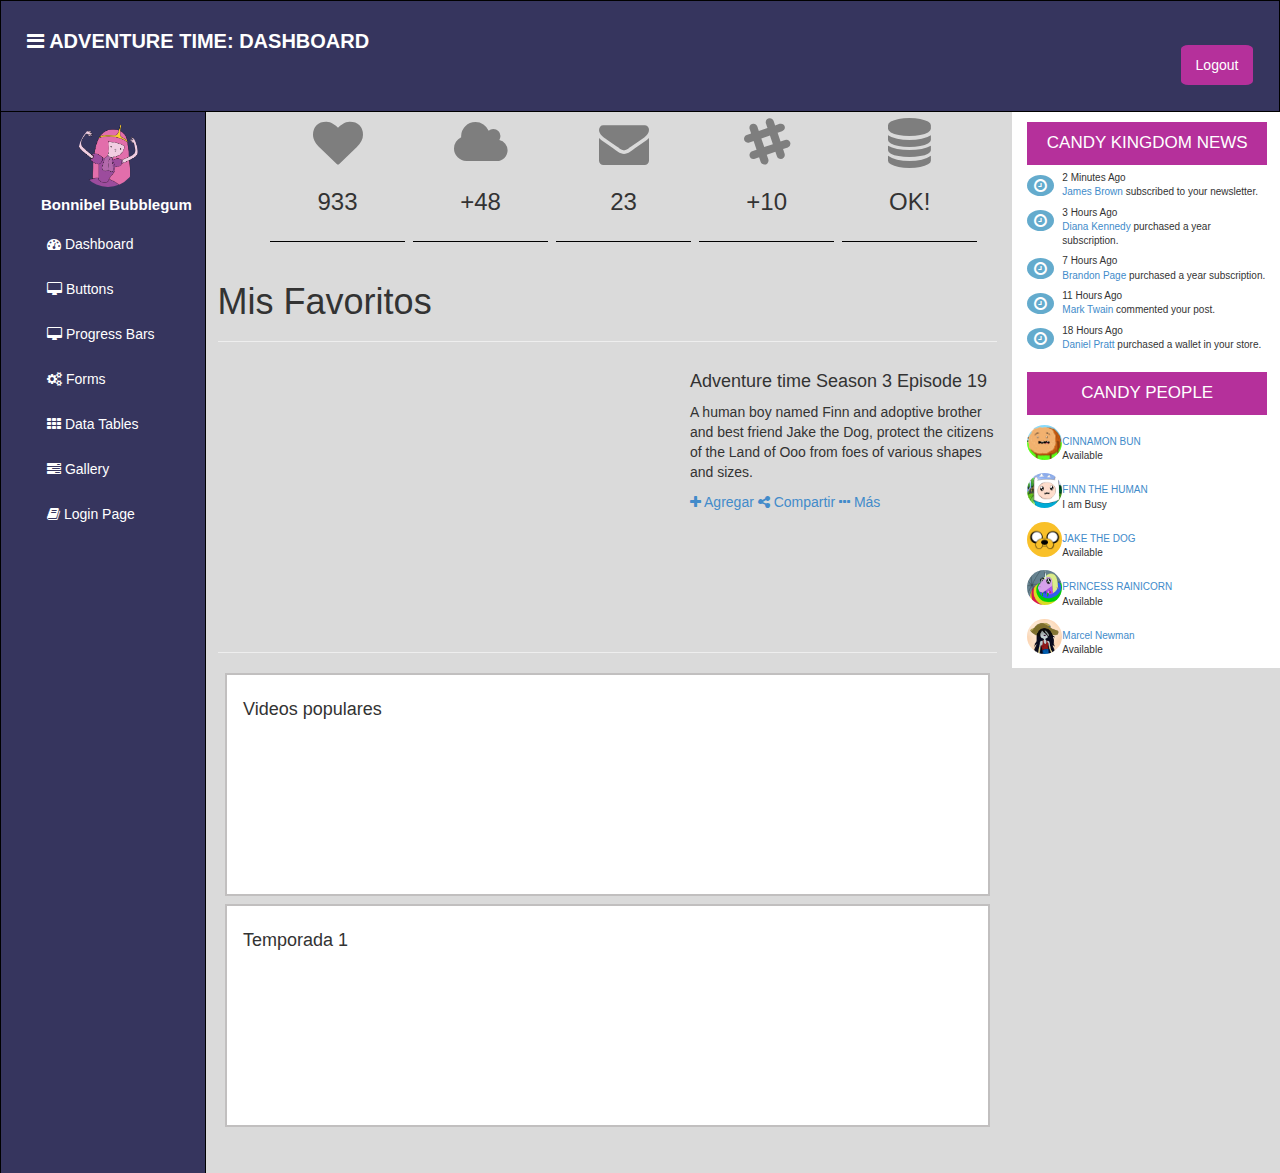
<file: index.html>
<!DOCTYPE html>
<html lang="en">
  <head>
    <meta charset="utf-8">
    <meta name="viewport" content="width=device-width, initial-scale=1.0">
    <meta name="description" content="">
    <meta name="author" content="Dashboard">
    <meta name="keyword" content="Dashboard, Bootstrap, Admin, Template, Theme, Responsive, Fluid, Retina">
    <link rel="stylesheet" href="css/font-awesome.css">
    <link rel="stylesheet" href="css/lineicons.css">
    <link rel="stylesheet" href="css/bootstrap.css">
    <link rel="stylesheet" href="css/adventure-time-theme-responsive.css">
    <link rel="stylesheet" href="css/adventure-time-theme.css">

    <title>Adventure time: Dashboard</title>
  </head>

  <body>
    <section id="container" >
      <header class="header black-bg">
        <div class="sidebar-toggle-box">
            <div class="fa fa-bars tooltips" data-placement="right" data-original-title="Toggle Navigation"></div>
        </div>      
        <a href="dashboard.html" class="logo">
          <b class="hidden-xs">ADVENTURE TIME: DASHBOARD</b>
          <b class="visible-xs">ADV.TIME</b>
        </a>
        <div class="top-menu">
          <ul class="nav pull-right top-menu">
            <li><a class="logout" href="login.html">Logout</a></li>
          </ul>
        </div>
      </header>
      <aside>
        <div id="sidebar"  class="nav-collapse ">
          <ul class="sidebar-menu">
            <p class="text-center">
              <a href="profile.html">
                <img src="img/profile_avatar.png" class="img-circle" width="60">
              </a>
            </p>
            <h5 class="text-center">Bonnibel Bubblegum</h5>
            <li class="sub-menu">
              <a class="active" href="dashboard.html">
                <i class="fa fa-dashboard"></i>
                <span>Dashboard</span>
              </a>
            </li>
            <li class="sub-menu">
              <a href="buttons.html" >
                <i class="fa fa-desktop"></i>
                <span>Buttons</span>
              </a>
            </li>
            <li class="sub-menu">
              <a href="progress.html" >
                <i class="fa fa-desktop"></i>
                <span>Progress Bars</span>
              </a>
            </li>            
            <li class="sub-menu">
              <a href="form_component.html" >
                <i class="fa fa-cogs"></i>
                <span>Forms</span>
              </a>
            </li>
            <li class="sub-menu">
              <a href="basic_tables.html" >
                <i class="fa fa-th"></i>
                <span>Data Tables</span>
              </a>
            </li>            
            <li class="sub-menu">
              <a href="gallery.html" >
                <i class="fa fa-tasks"></i>
                <span>Gallery</span>
              </a>
            </li>
            <li class="sub-menu">
              <a href="login.html" >
                <i class="fa fa-book"></i>
                <span>Login Page</span>
              </a>
            </li> 
          </ul>
        </div>
      </aside>
      <!--main content start-->
      <section id="main-content">
        <section class="wrapper site-min-height">
          <div class="row">
            <div class="col-md-9 main-chart pt-25">
              <div class="row">
                <div class="col-md-2 col-sm-2 col-md-offset-1 box0">
                  <div class="box1">
                    <span class="fa fa-heart"></span>
                    <h3>933</h3>
                  </div>
                  <p>933 People liked your page the last 24hs. Whoohoo!</p>
                </div>
                <div class="col-md-2 col-sm-2 box0">
                  <div class="box1">
                    <span class="fa fa-cloud"></span>
                    <h3>+48</h3>
                  </div>
                  <p>48 New files were added in your cloud storage.</p>
                </div>
                <div class="col-md-2 col-sm-2 box0">
                  <div class="box1">
                    <span class="fa fa-envelope"></span>
                    <h3>23</h3>
                  </div>
                  <p>You have 23 unread messages in your inbox.</p>
                </div>
                <div class="col-md-2 col-sm-2 box0">
                  <div class="box1">
                    <span class="fa fa-slack"></span>
                    <h3>+10</h3>
                  </div>
                  <p>More than 10 news were added in your reader.</p>
                </div>
                <div class="col-md-2 col-sm-2 box0">
                  <div class="box1">
                    <span class="fa fa-database"></span>
                    <h3>OK!</h3>
                  </div>
                  <p>Your server is working perfectly. Relax & enjoy.</p>
                </div>
              </div><!-- /row mt -->  
              <div class="page-header">
                <h1>Mis Favoritos</h1>
              </div>
              <div class="main-video row">
                <div class="col-lg-7">
                  <div class="video">
                    <iframe width="100%" height="265" src="https://www.youtube.com/embed/1iIzP8Z-tnc" frameborder="0" allowfullscreen></iframe>    
                  </div>
                </div>
                <div class="col-lg-5">
                  <h4>Adventure time Season 3 Episode 19</h4>
                  <p>A human boy named Finn and adoptive brother and best friend Jake the Dog, protect the citizens of the Land of Ooo from foes of various shapes and sizes.</p>
                  <div class="buttons">
                    <a href="#">
                      <i class="fa fa-plus"></i>
                      <span>Agregar</span>
                    </a>
                    <a href="#">
                      <i class="fa fa-share-alt"></i>
                      <span>Compartir</span>
                    </a>
                    <a href="#">
                      <i class="fa fa-ellipsis-h"></i>
                      <span>Más</span>
                    </a>
                  </div>
                </div>
              </div>
              <hr class="divider"></hr>
              <div class="showback">
                <h4>Videos populares</h4>
                <div class="row">
                  <div class="col-md-4">
                    <iframe width="100%" height="143" src="https://www.youtube.com/embed/k6hlTz347gQ" frameborder="0" allowfullscreen></iframe>
                  </div>
                  <div class="col-md-4">
                    <iframe width="100%" height="143" src="https://www.youtube.com/embed/1iIzP8Z-tnc" frameborder="0" allowfullscreen></iframe>
                  </div>
                  <div class="col-md-4">
                    <iframe width="100%" height="143" src="https://www.youtube.com/embed/PfemA8HEY28" frameborder="0" allowfullscreen></iframe>
                  </div>
                </div>                
              </div>
              <div class="showback">
                <h4>Temporada 1</h4>
                <div class="row">
                  <div class="col-md-4">
                    <iframe width="100%" height="143" src="https://www.youtube.com/embed/k6hlTz347gQ" frameborder="0" allowfullscreen></iframe>
                  </div>
                  <div class="col-md-4">
                    <iframe width="100%" height="143" src="https://www.youtube.com/embed/1iIzP8Z-tnc" frameborder="0" allowfullscreen></iframe>
                  </div>
                  <div class="col-md-4">
                    <iframe width="100%" height="143" src="https://www.youtube.com/embed/PfemA8HEY28" frameborder="0" allowfullscreen></iframe>
                  </div>
                </div>              
              </div>                            
            </div>
            <div class="col-md-3 ds">
              <h3>CANDY KINGDOM NEWS</h3>
              <div class="desc">
                <div class="thumb">
                  <span class="badge bg-theme"><i class="fa fa-clock-o"></i></span>
                </div>
                <div class="details">
                  <p><muted>2 Minutes Ago</muted><br/>
                   <a href="#">James Brown</a> subscribed to your newsletter.<br/>
                 </p>
               </div>
              </div>
              <div class="desc">
                <div class="thumb">
                  <span class="badge bg-theme"><i class="fa fa-clock-o"></i></span>
                </div>
                <div class="details">
                  <p><muted>3 Hours Ago</muted><br/>
                   <a href="#">Diana Kennedy</a> purchased a year subscription.<br/>
                 </p>
              </div>
            </div>
            <div class="desc">
              <div class="thumb">
                <span class="badge bg-theme"><i class="fa fa-clock-o"></i></span>
              </div>
              <div class="details">
                <p><muted>7 Hours Ago</muted><br/>
                 <a href="#">Brandon Page</a> purchased a year subscription.<br/>
               </p>
             </div>
            </div>
             <!-- Fourth Action -->
             <div class="desc">
              <div class="thumb">
                <span class="badge bg-theme"><i class="fa fa-clock-o"></i></span>
              </div>
              <div class="details">
                <p><muted>11 Hours Ago</muted><br/>
                 <a href="#">Mark Twain</a> commented your post.<br/>
               </p>
             </div>
           </div>
           <!-- Fifth Action -->
           <div class="desc">
            <div class="thumb">
              <span class="badge bg-theme"><i class="fa fa-clock-o"></i>
              </span>
            </div>
            <div class="details">
              <p><muted>18 Hours Ago</muted><br/>
               <a href="#">Daniel Pratt</a> purchased a wallet in your store.<br/>
             </p>
           </div>
          </div>
          <h3>CANDY PEOPLE</h3>
          <!-- First Member -->
          <div class="desc">
            <div class="thumb">
              <img class="img-circle" src="img/friends/cinamon-bun.jpg" width="35px" height="35px">
            </div>
            <div class="details">
              <p>
                <a href="#">CINNAMON BUN</a><br/>
                <muted>Available</muted>
              </p>
            </div>
          </div>
          <!-- Second Member -->
          <div class="desc">
            <div class="thumb">
              <img class="img-circle" src="img/friends/finn.jpg" width="35px" height="35px">
            </div>
            <div class="details">
              <p>
                <a href="#">FINN THE HUMAN</a><br/>
                <muted>I am Busy</muted>
              </p>
            </div>
          </div>
          <!-- Third Member -->
          <div class="desc">
            <div class="thumb">
              <img class="img-circle" src="img/friends/jake.jpg" width="35px" height="35px">
            </div>
            <div class="details">
              <p><a href="#">JAKE THE DOG</a><br/>
               <muted>Available</muted>
              </p>
            </div>
           </div>
           <!-- Fourth Member -->
           <div class="desc">
            <div class="thumb">
              <img class="img-circle" src="img/friends/rainicorn.gif" width="35px" height="35px">
            </div>
            <div class="details">
              <p><a href="#">PRINCESS RAINICORN</a><br/>
               <muted>Available</muted>
             </p>
           </div>
          </div>
          <!-- Fifth Member -->
          <div class="desc">
            <div class="thumb">
              <img class="img-circle" src="img/friends/marceline.jpg" width="35px" height="35px">
            </div>
            <div class="details">
              <p>
                <a href="#">Marcel Newman</a><br/>
                <muted>Available</muted>
              </p>
            </div>
          </div>
        </section>
      </section>
    </section>
    <!-- js placed at the end of the document so the pages load faster -->
    <script src="js/jquery.js"></script>
    <script src="js/bootstrap.min.js"></script>
    <script src="js/common-scripts.js"></script>
  </body>
</html>
</file>
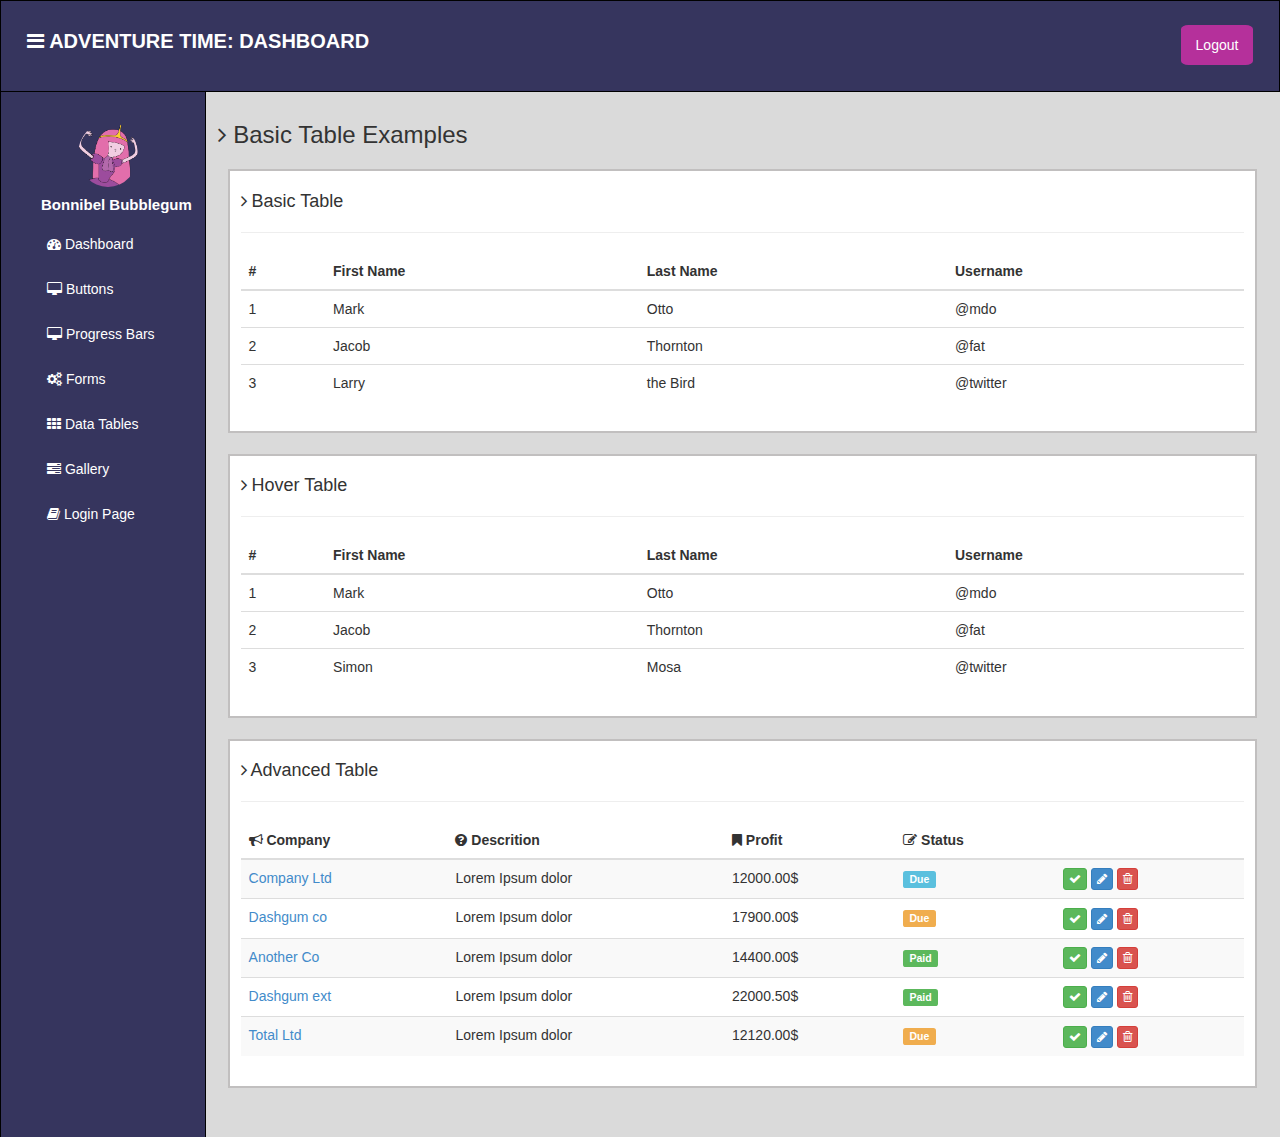
<file: basic_tables.html>
<!DOCTYPE html>
<html lang="en">
  <head>
    <meta charset="utf-8">
    <meta name="viewport" content="width=device-width, initial-scale=1.0">
    <meta name="description" content="">
    <meta name="author" content="Dashboard">
    <meta name="keyword" content="Dashboard, Bootstrap, Admin, Template, Theme, Responsive, Fluid, Retina">

    <title>Adventure time: Dashboard</title>
    <link rel="stylesheet" href="css/adventure-time-theme.css">
    <link rel="stylesheet" href="css/font-awesome.css">
    <link rel="stylesheet" href="css/lineicons.css">
    <link rel="stylesheet" href="css/bootstrap.css">
    <link rel="stylesheet" href="css/adventure-time-theme-responsive.css">
  </head>

  <body>

  <section id="container" >
      <header class="header black-bg">
        <div class="sidebar-toggle-box">
            <div class="fa fa-bars tooltips" data-placement="right" data-original-title="Toggle Navigation"></div>
        </div>       
        <a href="dashboard.html" class="logo">
          <b class="hidden-xs">ADVENTURE TIME: DASHBOARD</b>
          <b class="visible-xs">ADV.TIME</b>
        </a>
        <div class="top-menu">
          <ul class="nav pull-right top-menu">
            <li><a class="logout" href="login.html">Logout</a></li>
          </ul>
        </div>
      </header>
      <aside>
        <div id="sidebar"  class="nav-collapse ">
          <ul class="sidebar-menu">
            <p class="text-center">
              <a href="profile.html">
                <img src="img/profile_avatar.png" class="img-circle" width="60">
              </a>
            </p>
            <h5 class="text-center">Bonnibel Bubblegum</h5>
            <li class="sub-menu">
              <a href="dashboard.html">
                <i class="fa fa-dashboard"></i>
                <span>Dashboard</span>
              </a>
            </li>
            <li class="sub-menu">
              <a href="buttons.html" >
                <i class="fa fa-desktop"></i>
                <span>Buttons</span>
              </a>
            </li>
            <li class="sub-menu">
              <a href="progress.html" >
                <i class="fa fa-desktop"></i>
                <span>Progress Bars</span>
              </a>
            </li>            
            <li class="sub-menu">
              <a href="form_component.html" >
                <i class="fa fa-cogs"></i>
                <span>Forms</span>
              </a>
            </li>
            <li class="sub-menu">
              <a class="active" href="basic_tables.html" >
                <i class="fa fa-th"></i>
                <span>Data Tables</span>
              </a>
            </li>            
            <li class="sub-menu">
              <a href="gallery.html" >
                <i class="fa fa-tasks"></i>
                <span>Gallery</span>
              </a>
            </li>
            <li class="sub-menu">
              <a href="login.html" >
                <i class="fa fa-book"></i>
                <span>Login Page</span>
              </a>
            </li>            
          </ul>
        </div>
      </aside> 
      <!--main content start-->
      <section id="main-content">
        <section class="wrapper">
          <h3><i class="fa fa-angle-right"></i> Basic Table Examples</h3>
          <div class="row">
            
            <div class="col-md-12">
              <div class="content-panel">
                <h4><i class="fa fa-angle-right"></i> Basic Table</h4>
                <hr>
                <table class="table">
                  <thead>
                    <tr>
                      <th>#</th>
                      <th>First Name</th>
                      <th>Last Name</th>
                      <th>Username</th>
                    </tr>
                  </thead>
                  
                  <tbody>
                    <tr>
                      <td>1</td>
                      <td>Mark</td>
                      <td>Otto</td>
                      <td>@mdo</td>
                    </tr>
                    <tr>
                      <td>2</td>
                      <td>Jacob</td>
                      <td>Thornton</td>
                      <td>@fat</td>
                    </tr>
                    <tr>
                      <td>3</td>
                      <td>Larry</td>
                      <td>the Bird</td>
                      <td>@twitter</td>
                    </tr>
                  </tbody>
                </table>
              </div><!--/content-panel -->
            </div><!-- /col-md-12 -->
            
            <div class="col-md-12 mt">
              <div class="content-panel">
                <table class="table table-hover">
                  <h4><i class="fa fa-angle-right"></i> Hover Table</h4>
                  <hr>
                  <thead>
                    <tr>
                      <th>#</th>
                      <th>First Name</th>
                      <th>Last Name</th>
                      <th>Username</th>
                    </tr>
                  </thead>
                  <tbody>
                    <tr>
                      <td>1</td>
                      <td>Mark</td>
                      <td>Otto</td>
                      <td>@mdo</td>
                    </tr>
                    <tr>
                      <td>2</td>
                      <td>Jacob</td>
                      <td>Thornton</td>
                      <td>@fat</td>
                    </tr>
                    <tr>
                      <td>3</td>
                      <td>Simon</td>
                      <td>Mosa</td>
                      <td>@twitter</td>
                    </tr>
                  </tbody>
                </table>
              </div><!--/content-panel -->
            </div><!-- /col-md-12 -->
          </div><!-- row -->

          <div class="row mt">
            <div class="col-md-12">
              <div class="content-panel">
                <table class="table table-striped table-advance table-hover">
                  <h4><i class="fa fa-angle-right"></i> Advanced Table</h4>
                  <hr>
                  <thead>
                    <tr>
                      <th><i class="fa fa-bullhorn"></i> Company</th>
                      <th class="hidden-phone"><i class="fa fa-question-circle"></i> Descrition</th>
                      <th><i class="fa fa-bookmark"></i> Profit</th>
                      <th><i class=" fa fa-edit"></i> Status</th>
                      <th></th>
                    </tr>
                  </thead>
                  <tbody>
                    <tr>
                      <td><a href="basic_table.html#">Company Ltd</a></td>
                      <td class="hidden-phone">Lorem Ipsum dolor</td>
                      <td>12000.00$ </td>
                      <td><span class="label label-info label-mini">Due</span></td>
                      <td>
                        <button class="btn btn-success btn-xs"><i class="fa fa-check"></i></button>
                        <button class="btn btn-primary btn-xs"><i class="fa fa-pencil"></i></button>
                        <button class="btn btn-danger btn-xs"><i class="fa fa-trash-o "></i></button>
                      </td>
                    </tr>
                    <tr>
                      <td>
                        <a href="basic_table.html#">
                          Dashgum co
                        </a>
                      </td>
                      <td class="hidden-phone">Lorem Ipsum dolor</td>
                      <td>17900.00$ </td>
                      <td><span class="label label-warning label-mini">Due</span></td>
                      <td>
                        <button class="btn btn-success btn-xs"><i class="fa fa-check"></i></button>
                        <button class="btn btn-primary btn-xs"><i class="fa fa-pencil"></i></button>
                        <button class="btn btn-danger btn-xs"><i class="fa fa-trash-o "></i></button>
                      </td>
                    </tr>
                    <tr>
                      <td>
                        <a href="basic_table.html#">
                          Another Co
                        </a>
                      </td>
                      <td class="hidden-phone">Lorem Ipsum dolor</td>
                      <td>14400.00$ </td>
                      <td><span class="label label-success label-mini">Paid</span></td>
                      <td>
                        <button class="btn btn-success btn-xs"><i class="fa fa-check"></i></button>
                        <button class="btn btn-primary btn-xs"><i class="fa fa-pencil"></i></button>
                        <button class="btn btn-danger btn-xs"><i class="fa fa-trash-o "></i></button>
                      </td>
                    </tr>
                    <tr>
                      <td>
                        <a href="basic_table.html#">
                          Dashgum ext
                        </a>
                      </td>
                      <td class="hidden-phone">Lorem Ipsum dolor</td>
                      <td>22000.50$ </td>
                      <td><span class="label label-success label-mini">Paid</span></td>
                      <td>
                        <button class="btn btn-success btn-xs"><i class="fa fa-check"></i></button>
                        <button class="btn btn-primary btn-xs"><i class="fa fa-pencil"></i></button>
                        <button class="btn btn-danger btn-xs"><i class="fa fa-trash-o "></i></button>
                      </td>
                    </tr>
                    <tr>
                      <td><a href="basic_table.html#">Total Ltd</a></td>
                      <td class="hidden-phone">Lorem Ipsum dolor</td>
                      <td>12120.00$ </td>
                      <td><span class="label label-warning label-mini">Due</span></td>
                      <td>
                        <button class="btn btn-success btn-xs"><i class="fa fa-check"></i></button>
                        <button class="btn btn-primary btn-xs"><i class="fa fa-pencil"></i></button>
                        <button class="btn btn-danger btn-xs"><i class="fa fa-trash-o "></i></button>
                      </td>
                    </tr>
                  </tbody>
                </table>
              </div><!-- /content-panel -->
            </div><!-- /col-md-12 -->
          </div><!-- /row -->

        </section><!--/wrapper -->
      </section><!-- /MAIN CONTENT -->
  </section>

    <!-- js placed at the end of the document so the pages load faster -->
    <script src="js/jquery.js"></script>
    <script src="js/bootstrap.min.js"></script>
    <script src="js/common-scripts.js"></script>
  </body>
</html>
</file>
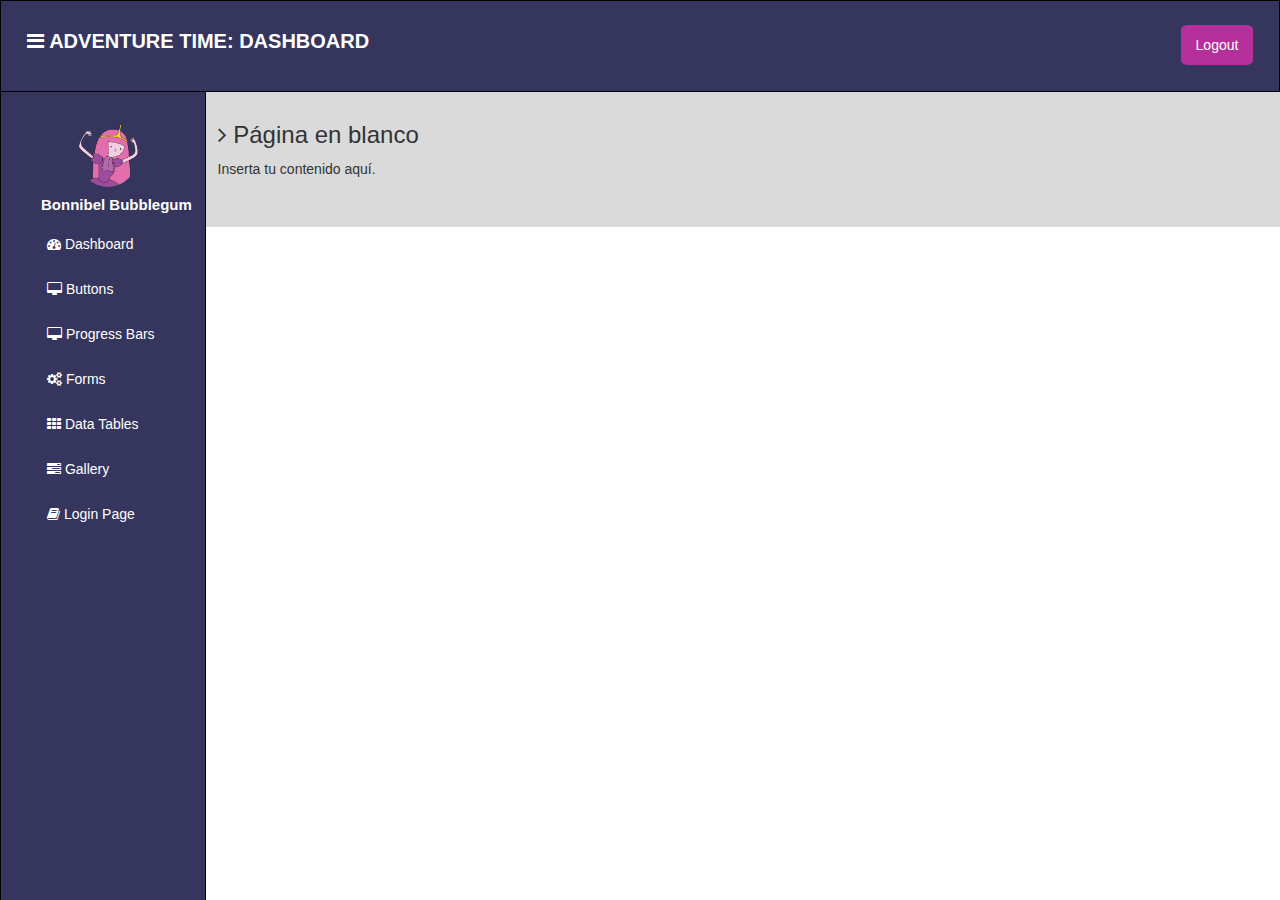
<file: blank.html>
<!DOCTYPE html>
<html lang="en">
  <head>
    <meta charset="utf-8">
    <meta name="viewport" content="width=device-width, initial-scale=1.0">
    <meta name="description" content="">
    <meta name="author" content="Dashboard">
    <meta name="keyword" content="Dashboard, Bootstrap, Admin, Template, Theme, Responsive, Fluid, Retina">

    <title>Adventure time: Dashboard</title>
    <link rel="stylesheet" href="css/adventure-time-theme.css">
    <link rel="stylesheet" href="css/font-awesome.css">
    <link rel="stylesheet" href="css/lineicons.css">
    <link rel="stylesheet" href="css/bootstrap.css">
    <link rel="stylesheet" href="css/adventure-time-theme-responsive.css">
    
  </head>

  <body>

  <section id="container" >
    <header class="header black-bg">
        <div class="sidebar-toggle-box">
          <div class="fa fa-bars tooltips" data-placement="right" data-original-title="Toggle Navigation"></div>
        </div>       
        <a href="dashboard.html" class="logo">
          <b class="hidden-xs">ADVENTURE TIME: DASHBOARD</b>
          <b class="visible-xs">ADV.TIME</b>
        </a>
        <div class="top-menu">
          <ul class="nav pull-right top-menu">
            <li><a class="logout" href="login.html">Logout</a></li>
          </ul>
        </div>
    </header>
      
    <aside>
      <div id="sidebar"  class="nav-collapse ">
        
        <!--<div class="sidebar-menu">
          <p class="text-center">
            <a href="profile.html">
              <img src="img/profile_avatar.png" class="img-circle" width="60">
            </a>
          </p>

          <h5 class="text-center">Bonnibel Bubblegum</h5>

          <ul class="sidebar-menu">
            <li class="sub-menu">
            <a class="active" href="dashboard.html">
                <i class="fa fa-dashboard"></i>
                <span>Dashboard</span>
            </a>
            </li>
            
            <li class="sub-menu">
            <a href="buttons.html" >
                <i class="fa fa-desktop"></i>
                <span>Buttons</span>
            </a>
            </li>
            
            <li class="sub-menu">
            <a href="progress.html" >
                <i class="fa fa-desktop"></i>
                <span>Progress Bars</span>
            </a>
            </li>            
            
            <li class="sub-menu">
            <a href="form_component.html" >
                <i class="fa fa-cogs"></i>
                <span>Forms</span>
            </a>
            </li>
            
            <li class="sub-menu">
            <a href="basic_tables.html" >
                <i class="fa fa-th"></i>
                <span>Data Tables</span>
            </a>
            </li>            
            
            <li class="sub-menu">
              <a href="gallery.html" >
                <i class="fa fa-tasks"></i>
                <span>Gallery</span>
              </a>
            </li>
            
            <li class="sub-menu">
              <a href="login.html" >
                <i class="fa fa-book"></i>
                <span>Login Page</span>
              </a>
            </li>            
          </ul>
        </div>-->

        
          
        <ul class="sidebar-menu">

          <p class="text-center">
            <a href="profile.html">
              <img src="img/profile_avatar.png" class="img-circle" width="60">
            </a>
          </p>

          <h5 class="text-center">Bonnibel Bubblegum</h5>

          <li class="sub-menu">
              <a class="active" href="dashboard.html">
                <i class="fa fa-dashboard"></i>
                <span>Dashboard</span>
              </a>
          </li>
            
          <li class="sub-menu">
              <a href="buttons.html" >
                <i class="fa fa-desktop"></i>
                <span>Buttons</span>
              </a>
          </li>
            
          <li class="sub-menu">
              <a href="progress.html" >
                <i class="fa fa-desktop"></i>
                <span>Progress Bars</span>
              </a>
          </li>            
            
          <li class="sub-menu">
              <a href="form_component.html" >
                <i class="fa fa-cogs"></i>
                <span>Forms</span>
              </a>
          </li>
            
          <li class="sub-menu">
              <a href="basic_tables.html" >
                <i class="fa fa-th"></i>
                <span>Data Tables</span>
              </a>
          </li>            
            
          <li class="sub-menu">
              <a href="gallery.html" >
                <i class="fa fa-tasks"></i>
                <span>Gallery</span>
              </a>
          </li>
            
          <li class="sub-menu">
              <a href="login.html" >
                <i class="fa fa-book"></i>
                <span>Login Page</span>
              </a>
          </li>            
        </ul>
        
      </div>
    </aside>
      <!--main content start-->
      <section id="main-content">
        <section class="wrapper site-min-height">
          <h3><i class="fa fa-angle-right"></i> Página en blanco</h3>
          <div class="row mt">
            <div class="col-lg-12">
            <p>Inserta tu contenido aquí.</p>
            </div>
          </div>
        </section>
      </section>
  </section>

    <!-- js placed at the end of the document so the pages load faster -->
    <script src="js/jquery.js"></script>
    <script src="js/bootstrap.min.js"></script>
    <script src="js/common-scripts.js"></script>
  </body>
</html>
</file>
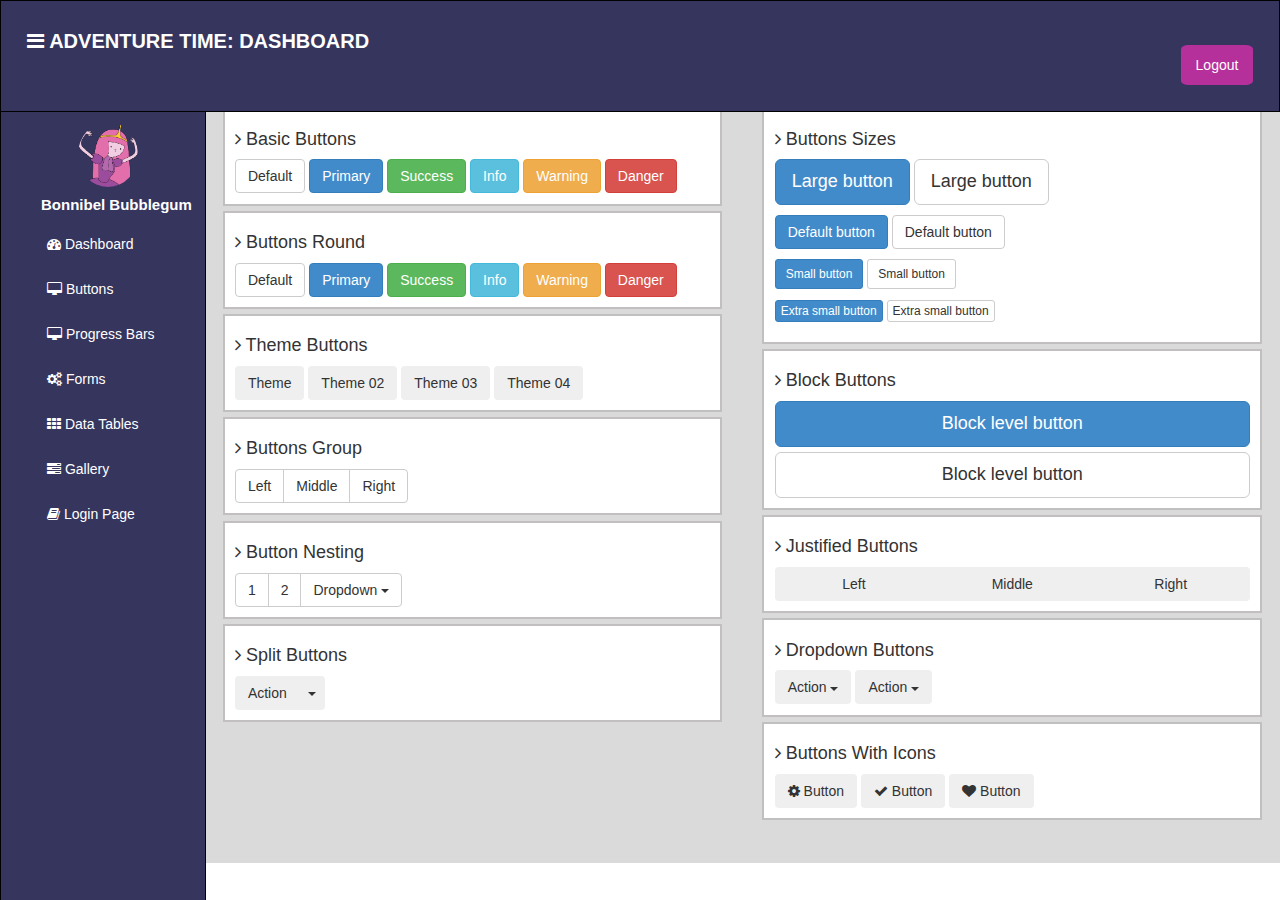
<file: buttons.html>
<!DOCTYPE html>
<html lang="en">
  <head>
    <meta charset="utf-8">
    <meta name="viewport" content="width=device-width, initial-scale=1.0">
    <meta name="description" content="">
    <meta name="author" content="Dashboard">
    <meta name="keyword" content="Dashboard, Bootstrap, Admin, Template, Theme, Responsive, Fluid, Retina">

    <title>Adventure time: Dashboard</title>
    <link rel="stylesheet" href="css/font-awesome.css">
    <link rel="stylesheet" href="css/bootstrap.css">
    <link rel="stylesheet" href="css/adventure-time-theme-responsive.css">
    <link rel="stylesheet" href="css/lineicons.css">
    <link rel="stylesheet" href="css/adventure-time-theme.css">
    </head>

  <body>

  <section id="container" >
      <header class="header black-bg">
        <div class="sidebar-toggle-box">
            <div class="fa fa-bars tooltips" data-placement="right" data-original-title="Toggle Navigation"></div>
        </div>       
        <a href="dashboard.html" class="logo">
          <b class="hidden-xs">ADVENTURE TIME: DASHBOARD</b>
          <b class="visible-xs">ADV.TIME</b>
        </a>
        <div class="top-menu">
          <ul class="nav pull-right top-menu">
            <li><a class="logout" href="login.html">Logout</a></li>
          </ul>
        </div>
      </header>
      <aside>
        <div id="sidebar"  class="nav-collapse ">
          <ul class="sidebar-menu">
            <p class="text-center">
              <a href="profile.html">
                <img src="img/profile_avatar.png" class="img-circle" width="60">
              </a>
            </p>
            <h5 class="text-center">Bonnibel Bubblegum</h5>
            <li class="sub-menu">
              <a href="dashboard.html">
                <i class="fa fa-dashboard"></i>
                <span>Dashboard</span>
              </a>
            </li>
            <li class="sub-menu">
              <a class="active" href="buttons.html" >
                <i class="fa fa-desktop"></i>
                <span>Buttons</span>
              </a>
            </li>
            <li class="sub-menu">
              <a href="progress.html" >
                <i class="fa fa-desktop"></i>
                <span>Progress Bars</span>
              </a>
            </li>            
            <li class="sub-menu">
              <a href="form_component.html" >
                <i class="fa fa-cogs"></i>
                <span>Forms</span>
              </a>
            </li>
            <li class="sub-menu">
              <a href="basic_tables.html" >
                <i class="fa fa-th"></i>
                <span>Data Tables</span>
              </a>
            </li>            
            <li class="sub-menu">
              <a href="gallery.html" >
                <i class="fa fa-tasks"></i>
                <span>Gallery</span>
              </a>
            </li>
            <li class="sub-menu">
              <a href="login.html" >
                <i class="fa fa-book"></i>
                <span>Login Page</span>
              </a>
            </li> 
          </ul>
        </div>
      </aside>
      <!--main content start-->
      <section id="main-content">
          <section class="wrapper">
          <div class="row mt">
            <div class="col-lg-6 col-md-6 col-sm-12">
              <!-- BASIC BUTTONS -->
              <div class="showback">
                <h4><i class="fa fa-angle-right"></i> Basic Buttons</h4>
            <button type="button" class="btn btn-default">Default</button>
            <button type="button" class="btn btn-primary">Primary</button>
            <button type="button" class="btn btn-success">Success</button>
            <button type="button" class="btn btn-info">Info</button>
            <button type="button" class="btn btn-warning">Warning</button>
            <button type="button" class="btn btn-danger">Danger</button>
              </div><!-- /showback -->
              
              <!-- BUTTONS ROUND -->
              <div class="showback">
                <h4><i class="fa fa-angle-right"></i> Buttons Round</h4>
            <button type="button" class="btn btn-round btn-default">Default</button>
            <button type="button" class="btn btn-round btn-primary">Primary</button>
            <button type="button" class="btn btn-round btn-success">Success</button>
            <button type="button" class="btn btn-round btn-info">Info</button>
            <button type="button" class="btn btn-round btn-warning">Warning</button>
            <button type="button" class="btn btn-round btn-danger">Danger</button>
              </div><!-- /showback -->
              
              <!-- THEME BUTTONS -->
              <div class="showback">
                <h4><i class="fa fa-angle-right"></i> Theme Buttons</h4>
            <!-- Standard button -->
            <button type="button" class="btn btn-theme">Theme</button>
            <button type="button" class="btn btn-theme02">Theme 02</button>
            <button type="button" class="btn btn-theme03">Theme 03</button>
            <button type="button" class="btn btn-theme04">Theme 04</button>
              </div><!-- /showback -->
              
              <!-- BUTTONS GROUP -->
              <div class="showback">
                <h4><i class="fa fa-angle-right"></i> Buttons Group</h4>
            <div class="btn-group">
              <button type="button" class="btn btn-default">Left</button>
              <button type="button" class="btn btn-default">Middle</button>
              <button type="button" class="btn btn-default">Right</button>
            </div>              
              </div><!-- /showback -->
              
              <!-- BUTTONS NESTING -->
              <div class="showback">
                <h4><i class="fa fa-angle-right"></i> Button Nesting</h4>
            <div class="btn-group">
              <button type="button" class="btn btn-default">1</button>
              <button type="button" class="btn btn-default">2</button>
            
              <div class="btn-group">
                <button type="button" class="btn btn-default dropdown-toggle" data-toggle="dropdown">
                  Dropdown
                  <span class="caret"></span>
                </button>
                <ul class="dropdown-menu">
                  <li><a href="#">Dropdown link</a></li>
                  <li><a href="#">Dropdown link</a></li>
                </ul>
              </div>
            </div>                
              </div><!-- /showback -->
              
              <!-- SPLIT BUTTONS -->
              <div class="showback">
                <h4><i class="fa fa-angle-right"></i> Split Buttons</h4>
            <!-- Split button -->
            <div class="btn-group">
              <button type="button" class="btn btn-theme03">Action</button>
              <button type="button" class="btn btn-theme03 dropdown-toggle" data-toggle="dropdown">
                <span class="caret"></span>
                <span class="sr-only">Toggle Dropdown</span>
              </button>
              <ul class="dropdown-menu" role="menu">
                <li><a href="#">Action</a></li>
                <li><a href="#">Another action</a></li>
                <li><a href="#">Something else here</a></li>
                <li class="divider"></li>
                <li><a href="#">Separated link</a></li>
              </ul>
            </div>              
              
              </div><!-- /showback -->
              
            </div><!--/col-lg-6 -->
            
            
            <div class="col-lg-6 col-md-6 col-sm-12">
              <!-- BUTTONS SIZES -->
              <div class="showback">
                <h4><i class="fa fa-angle-right"></i> Buttons Sizes</h4>
            <p>
              <button type="button" class="btn btn-primary btn-lg">Large button</button>
              <button type="button" class="btn btn-default btn-lg">Large button</button>
            </p>
            <p>
              <button type="button" class="btn btn-primary">Default button</button>
              <button type="button" class="btn btn-default">Default button</button>
            </p>
            <p>
              <button type="button" class="btn btn-primary btn-sm">Small button</button>
              <button type="button" class="btn btn-default btn-sm">Small button</button>
            </p>
            <p>
              <button type="button" class="btn btn-primary btn-xs">Extra small button</button>
              <button type="button" class="btn btn-default btn-xs">Extra small button</button>
            </p>                
              </div><!-- /showback -->
              
              <!-- BUTTON BLOCK -->
              <div class="showback">
                <h4><i class="fa fa-angle-right"></i> Block Buttons</h4>
            <button type="button" class="btn btn-primary btn-lg btn-block">Block level button</button>
            <button type="button" class="btn btn-default btn-lg btn-block">Block level button</button>
              </div><!--/showback -->
              
              <!-- JUSTIFIED BUTTONS -->
              <div class="showback">
                <h4><i class="fa fa-angle-right"></i> Justified Buttons</h4>
            <div class="btn-group btn-group-justified">
              <div class="btn-group">
                <button type="button" class="btn btn-theme">Left</button>
              </div>
              <div class="btn-group">
                <button type="button" class="btn btn-theme">Middle</button>
              </div>
              <div class="btn-group">
                <button type="button" class="btn btn-theme">Right</button>
              </div>
            </div>              
              </div><!--/showback -->
              
              <!-- DROPDOWN BUTTONS -->
              <div class="showback">
                <h4><i class="fa fa-angle-right"></i> Dropdown Buttons</h4>
                <!-- Single button -->
            <div class="btn-group">
              <button type="button" class="btn btn-theme dropdown-toggle" data-toggle="dropdown">
                Action <span class="caret"></span>
              </button>
              <ul class="dropdown-menu" role="menu">
                <li><a href="#">Action</a></li>
                <li><a href="#">Another action</a></li>
                <li><a href="#">Something else here</a></li>
                <li class="divider"></li>
                <li><a href="#">Separated link</a></li>
              </ul>
            </div>
                <!-- Single button -->
            <div class="btn-group">
              <button type="button" class="btn btn-theme04 dropdown-toggle" data-toggle="dropdown">
                Action <span class="caret"></span>
              </button>
              <ul class="dropdown-menu" role="menu">
                <li><a href="#">Action</a></li>
                <li><a href="#">Another action</a></li>
                <li><a href="#">Something else here</a></li>
                <li class="divider"></li>
                <li><a href="#">Separated link</a></li>
              </ul>
            </div>
              </div><!-- /showback -->
              
              <!-- BUTTONS WITH ICONS -->
              <div class="showback">
                <h4><i class="fa fa-angle-right"></i> Buttons With Icons</h4>
            <button type="button" class="btn btn-theme"><i class="fa fa-cog"></i> Button</button>
            <button type="button" class="btn btn-theme02"><i class="fa fa-check"></i> Button</button>
            <button type="button" class="btn btn-theme04"><i class="fa fa-heart"></i> Button</button>
              </div><!-- /showback -->
            
            </div><!-- /col-lg-6 -->
            
          </div><!--/ row -->
          </section><!--/wrapper -->
      </section>
  </section>

    <!-- js placed at the end of the document so the pages load faster -->
    <script src="js/jquery.js"></script>
    <script src="js/bootstrap.min.js"></script>
    <script src="js/common-scripts.js"></script>
  </body>
</html>
</file>
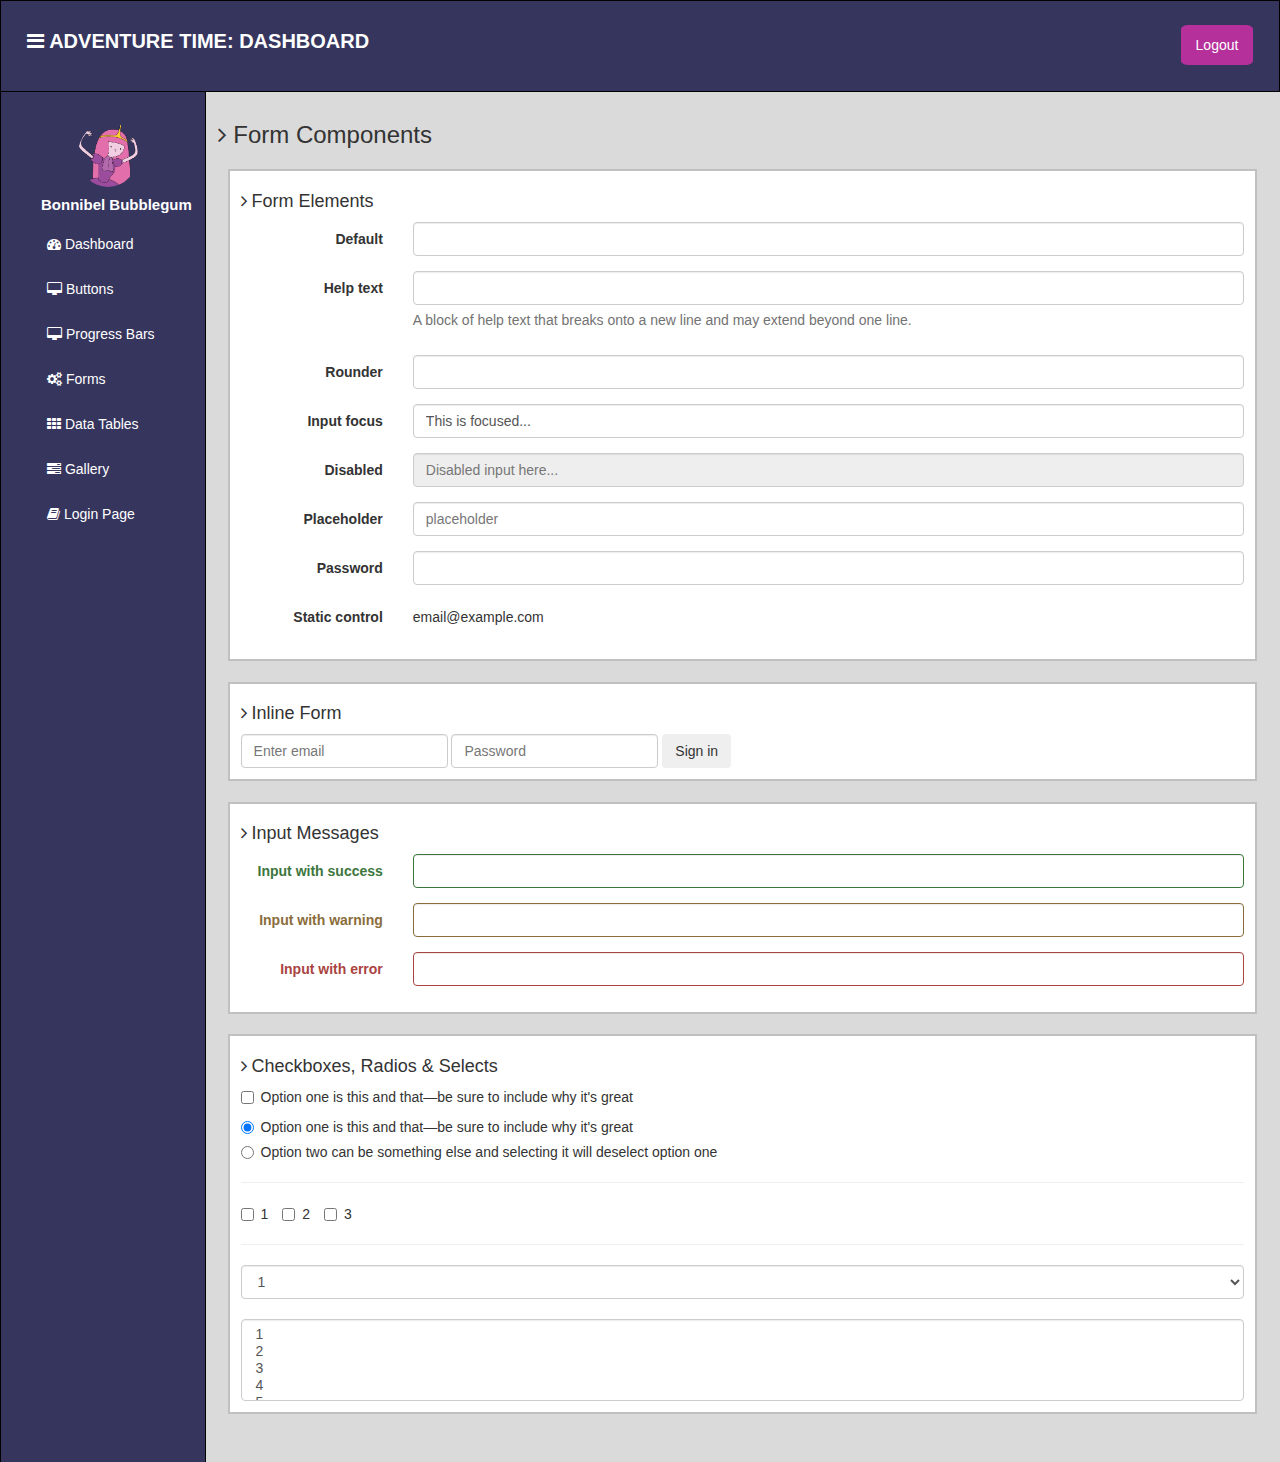
<file: form_component.html>
<!DOCTYPE html>
<html lang="en">
  <head>
    <meta charset="utf-8">
    <meta name="viewport" content="width=device-width, initial-scale=1.0">
    <meta name="description" content="">
    <meta name="author" content="Dashboard">
    <meta name="keyword" content="Dashboard, Bootstrap, Admin, Template, Theme, Responsive, Fluid, Retina">

    <title>Adventure time: Dashboard</title>
    <link rel="stylesheet" href="css/font-awesome.css">
    <link rel="stylesheet" href="css/adventure-time-theme.css">
    <link rel="stylesheet" href="css/lineicons.css">
    <link rel="stylesheet" href="css/bootstrap.css">
    <link rel="stylesheet" href="css/adventure-time-theme-responsive.css">
  </head>

  <body>

  <section id="container" >
      <header class="header black-bg">
        <div class="sidebar-toggle-box">
            <div class="fa fa-bars tooltips" data-placement="right" data-original-title="Toggle Navigation"></div>
        </div>       
        <a href="dashboard.html" class="logo">
          <b class="hidden-xs">ADVENTURE TIME: DASHBOARD</b>
          <b class="visible-xs">ADV.TIME</b>
        </a>
        <div class="top-menu">
          <ul class="nav pull-right top-menu">
            <li><a class="logout" href="login.html">Logout</a></li>
          </ul>
        </div>
      </header>
      <aside>
        <div id="sidebar"  class="nav-collapse ">
          <ul class="sidebar-menu">
            <p class="text-center">
              <a href="profile.html">
                <img src="img/profile_avatar.png" class="img-circle" width="60">
              </a>
            </p>
            <h5 class="text-center">Bonnibel Bubblegum</h5>
            <li class="sub-menu">
              <a href="dashboard.html">
                <i class="fa fa-dashboard"></i>
                <span>Dashboard</span>
              </a>
            </li>
            <li class="sub-menu">
              <a href="buttons.html" >
                <i class="fa fa-desktop"></i>
                <span>Buttons</span>
              </a>
            </li>
            <li class="sub-menu">
              <a href="progress.html" >
                <i class="fa fa-desktop"></i>
                <span>Progress Bars</span>
              </a>
            </li>            
            <li class="sub-menu">
              <a class="active" href="form_component.html" >
                <i class="fa fa-cogs"></i>
                <span>Forms</span>
              </a>
            </li>
            <li class="sub-menu">
              <a href="basic_tables.html" >
                <i class="fa fa-th"></i>
                <span>Data Tables</span>
              </a>
            </li>            
            <li class="sub-menu">
              <a href="gallery.html" >
                <i class="fa fa-tasks"></i>
                <span>Gallery</span>
              </a>
            </li>
            <li class="sub-menu">
              <a href="login.html" >
                <i class="fa fa-book"></i>
                <span>Login Page</span>
              </a>
            </li>
          </ul>
        </div>
      </aside>
      <!--main content start-->
      <section id="main-content">
        <section class="wrapper">
          <h3><i class="fa fa-angle-right"></i> Form Components</h3>
          
          <!-- BASIC FORM ELELEMNTS -->
          <div class="row mt">
            <div class="col-lg-12">
              <div class="form-panel">
                <h4 class="mb"><i class="fa fa-angle-right"></i> Form Elements</h4>
                <form class="form-horizontal style-form" method="get">
                  <div class="form-group">
                    <label class="col-sm-2 col-sm-2 control-label">Default</label>
                    <div class="col-sm-10">
                      <input type="text" class="form-control">
                    </div>
                  </div>
                  <div class="form-group">
                    <label class="col-sm-2 col-sm-2 control-label">Help text</label>
                    <div class="col-sm-10">
                      <input type="text" class="form-control">
                      <span class="help-block">A block of help text that breaks onto a new line and may extend beyond one line.</span>
                    </div>
                  </div>
                  <div class="form-group">
                    <label class="col-sm-2 col-sm-2 control-label">Rounder</label>
                    <div class="col-sm-10">
                      <input type="text" class="form-control round-form">
                    </div>
                  </div>
                  <div class="form-group">
                    <label class="col-sm-2 col-sm-2 control-label">Input focus</label>
                    <div class="col-sm-10">
                      <input class="form-control" id="focusedInput" type="text" value="This is focused...">
                    </div>
                  </div>
                  <div class="form-group">
                    <label class="col-sm-2 col-sm-2 control-label">Disabled</label>
                    <div class="col-sm-10">
                      <input class="form-control" id="disabledInput" type="text" placeholder="Disabled input here..." disabled>
                    </div>
                  </div>
                  <div class="form-group">
                    <label class="col-sm-2 col-sm-2 control-label">Placeholder</label>
                    <div class="col-sm-10">
                      <input type="text"  class="form-control" placeholder="placeholder">
                    </div>
                  </div>
                  <div class="form-group">
                    <label class="col-sm-2 col-sm-2 control-label">Password</label>
                    <div class="col-sm-10">
                      <input type="password"  class="form-control" placeholder="">
                    </div>
                  </div>
                  <div class="form-group">
                    <label class="col-lg-2 col-sm-2 control-label">Static control</label>
                    <div class="col-lg-10">
                      <p class="form-control-static">email@example.com</p>
                    </div>
                  </div>
                </form>
              </div>
            </div><!-- col-lg-12-->       
          </div><!-- /row -->
          
          <!-- INLINE FORM ELELEMNTS -->
          <div class="row mt">
            <div class="col-lg-12">
              <div class="form-panel">
                <h4 class="mb"><i class="fa fa-angle-right"></i> Inline Form</h4>
                <form class="form-inline" role="form">
                  <div class="form-group">
                    <label class="sr-only" for="exampleInputEmail2">Email address</label>
                    <input type="email" class="form-control" id="exampleInputEmail2" placeholder="Enter email">
                  </div>
                  <div class="form-group">
                    <label class="sr-only" for="exampleInputPassword2">Password</label>
                    <input type="password" class="form-control" id="exampleInputPassword2" placeholder="Password">
                  </div>
                  <button type="submit" class="btn btn-theme">Sign in</button>
                </form>
              </div><!-- /form-panel -->
            </div><!-- /col-lg-12 -->
          </div><!-- /row -->
          
          <!-- INPUT MESSAGES -->
          <div class="row mt">
            <div class="col-lg-12">
              <div class="form-panel">
                <h4 class="mb"><i class="fa fa-angle-right"></i> Input Messages</h4>
                <form class="form-horizontal tasi-form" method="get">
                  <div class="form-group has-success">
                    <label class="col-sm-2 control-label col-lg-2" for="inputSuccess">Input with success</label>
                    <div class="col-lg-10">
                      <input type="text" class="form-control" id="inputSuccess">
                    </div>
                  </div>
                  <div class="form-group has-warning">
                    <label class="col-sm-2 control-label col-lg-2" for="inputWarning">Input with warning</label>
                    <div class="col-lg-10">
                      <input type="text" class="form-control" id="inputWarning">
                    </div>
                  </div>
                  <div class="form-group has-error">
                    <label class="col-sm-2 control-label col-lg-2" for="inputError">Input with error</label>
                    <div class="col-lg-10">
                      <input type="text" class="form-control" id="inputError">
                    </div>
                  </div>
                </form>
              </div><!-- /form-panel -->
            </div><!-- /col-lg-12 -->
          </div><!-- /row -->
          
          <!-- INPUT MESSAGES -->
          <div class="row mt">
            <div class="col-lg-12">
              <div class="form-panel">
                <h4 class="mb"><i class="fa fa-angle-right"></i> Checkboxes, Radios & Selects</h4>
                <div class="checkbox">
                  <label>
                    <input type="checkbox" value="">
                    Option one is this and that&mdash;be sure to include why it's great
                  </label>
                </div>
                
                <div class="radio">
                  <label>
                    <input type="radio" name="optionsRadios" id="optionsRadios1" value="option1" checked>
                    Option one is this and that&mdash;be sure to include why it's great
                  </label>
                </div>
                <div class="radio">
                  <label>
                    <input type="radio" name="optionsRadios" id="optionsRadios2" value="option2">
                    Option two can be something else and selecting it will deselect option one
                  </label>
                </div>
                
                <hr>
                <label class="checkbox-inline">
                  <input type="checkbox" id="inlineCheckbox1" value="option1"> 1
                </label>
                <label class="checkbox-inline">
                  <input type="checkbox" id="inlineCheckbox2" value="option2"> 2
                </label>
                <label class="checkbox-inline">
                  <input type="checkbox" id="inlineCheckbox3" value="option3"> 3
                </label>
                
                <hr>
                <select class="form-control">
                  <option>1</option>
                  <option>2</option>
                  <option>3</option>
                  <option>4</option>
                  <option>5</option>
                </select>
                <br>
                <select multiple class="form-control">
                  <option>1</option>
                  <option>2</option>
                  <option>3</option>
                  <option>4</option>
                  <option>5</option>
                </select>           
              </div><!-- /form-panel -->
            </div><!-- /col-lg-12 -->
      </div><!-- /row -->
      
      
    </section><!--/wrapper -->
  </section><!-- /MAIN CONTENT -->
  </section>

    <!-- js placed at the end of the document so the pages load faster -->
    <script src="js/jquery.js"></script>
    <script src="js/bootstrap.min.js"></script>
    <script src="js/common-scripts.js"></script>
  </body>
</html>
</file>
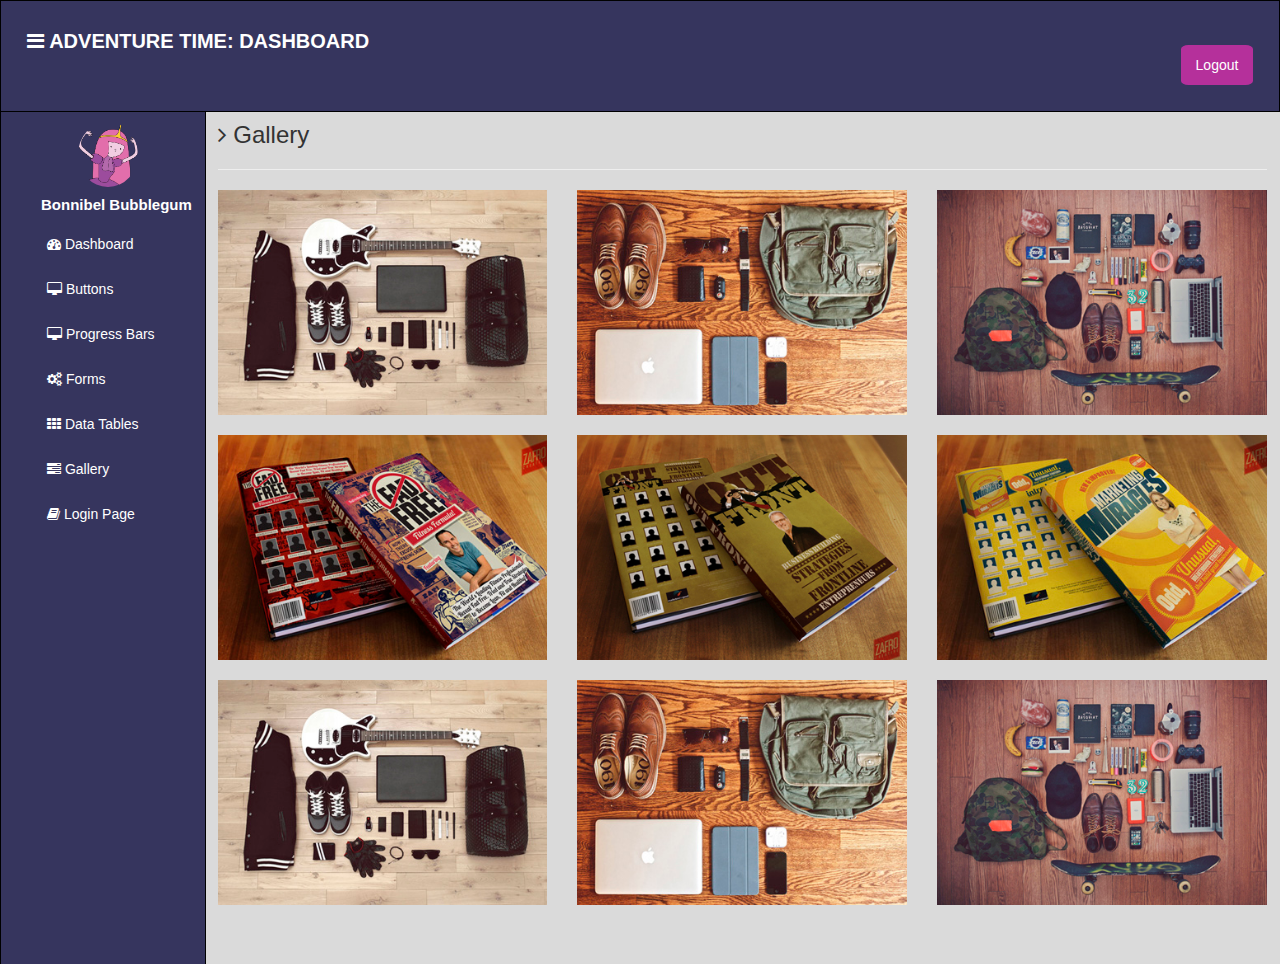
<file: gallery.html>
<!DOCTYPE html>
<html lang="en">
  <head>
    <meta charset="utf-8">
    <meta name="viewport" content="width=device-width, initial-scale=1.0">
    <meta name="description" content="">
    <meta name="author" content="Dashboard">
    <meta name="keyword" content="Dashboard, Bootstrap, Admin, Template, Theme, Responsive, Fluid, Retina">
    <link rel="stylesheet" href="css/bootstrap.css">
    <link rel="stylesheet" href="css/lineicons.css">
    <link rel="stylesheet" href="css/font-awesome.css">
    <link rel="stylesheet" href="css/adventure-time-theme.css">
    <title>Adventure time: Dashboard</title>

  </head>

  <body>

  <section id="container" >
      <header class="header black-bg">
        <div class="sidebar-toggle-box">
            <div class="fa fa-bars tooltips" data-placement="right" data-original-title="Toggle Navigation"></div>
        </div>       
        <a href="dashboard.html" class="logo">
          <b class="hidden-xs">ADVENTURE TIME: DASHBOARD</b>
          <b class="visible-xs">ADV.TIME</b>
        </a>
        <div class="top-menu">
          <ul class="nav pull-right top-menu">
            <li><a class="logout" href="login.html">Logout</a></li>
          </ul>
        </div>
      </header>
      <aside>
        <div id="sidebar"  class="nav-collapse ">
          <ul class="sidebar-menu">
            <p class="text-center">
              <a href="profile.html">
                <img src="img/profile_avatar.png" class="img-circle" width="60">
              </a>
            </p>
            <h5 class="text-center">Bonnibel Bubblegum</h5>
            <li class="sub-menu">
              <a href="dashboard.html">
                <i class="fa fa-dashboard"></i>
                <span>Dashboard</span>
              </a>
            </li>
            <li class="sub-menu">
              <a href="buttons.html" >
                <i class="fa fa-desktop"></i>
                <span>Buttons</span>
              </a>
            </li>
            <li class="sub-menu">
              <a href="progress.html" >
                <i class="fa fa-desktop"></i>
                <span>Progress Bars</span>
              </a>
            </li>            
            <li class="sub-menu">
              <a href="form_component.html" >
                <i class="fa fa-cogs"></i>
                <span>Forms</span>
              </a>
            </li>
            <li class="sub-menu">
              <a href="basic_tables.html" >
                <i class="fa fa-th"></i>
                <span>Data Tables</span>
              </a>
            </li>            
            <li class="sub-menu">
              <a class="active" href="gallery.html" >
                <i class="fa fa-tasks"></i>
                <span>Gallery</span>
              </a>
            </li>
            <li class="sub-menu">
              <a href="login.html" >
                <i class="fa fa-book"></i>
                <span>Login Page</span>
              </a>
            </li>            
          </ul>
        </div>
      </aside>
      <!--main content start-->
      <section id="main-content">
        <section class="wrapper site-min-height">
          <h3><i class="fa fa-angle-right"></i> Gallery</h3>
          <hr>
          <div class="row mt">
            <div class="col-lg-4 col-md-4 col-sm-4 col-xs-12 desc">
              <div class="project-wrapper">
                <div class="project">
                  <div class="photo-wrapper">
                    <div class="photo">
                      <a class="fancybox" href="img/portfolio/port04.jpg"><img class="img-responsive" src="img/portfolio/port04.jpg" alt=""></a>
                    </div>
                    <div class="overlay"></div>
                  </div>
                </div>
              </div>
            </div><!-- col-lg-4 -->

            <div class="col-lg-4 col-md-4 col-sm-4 col-xs-12 desc">
              <div class="project-wrapper">
                <div class="project">
                  <div class="photo-wrapper">
                    <div class="photo">
                      <a class="fancybox" href="img/portfolio/port05.jpg"><img class="img-responsive" src="img/portfolio/port05.jpg" alt=""></a>
                    </div>
                    <div class="overlay"></div>
                  </div>
                </div>
              </div>
            </div><!-- col-lg-4 -->

            <div class="col-lg-4 col-md-4 col-sm-4 col-xs-12 desc">
              <div class="project-wrapper">
                <div class="project">
                  <div class="photo-wrapper">
                    <div class="photo">
                      <a class="fancybox" href="img/portfolio/port06.jpg"><img class="img-responsive" src="img/portfolio/port06.jpg" alt=""></a>
                    </div>
                    <div class="overlay"></div>
                  </div>
                </div>
              </div>
            </div><!-- col-lg-4 -->
          </div><!-- /row -->

          <div class="row mt">
            <div class="col-lg-4 col-md-4 col-sm-4 col-xs-12 desc">
              <div class="project-wrapper">
                <div class="project">
                  <div class="photo-wrapper">
                    <div class="photo">
                      <a class="fancybox" href="img/portfolio/port01.jpg"><img class="img-responsive" src="img/portfolio/port01.jpg" alt=""></a>
                    </div>
                    <div class="overlay"></div>
                  </div>
                </div>
              </div>
            </div><!-- col-lg-4 -->

            <div class="col-lg-4 col-md-4 col-sm-4 col-xs-12 desc">
              <div class="project-wrapper">
                <div class="project">
                  <div class="photo-wrapper">
                    <div class="photo">
                      <a class="fancybox" href="img/portfolio/port02.jpg"><img class="img-responsive" src="img/portfolio/port02.jpg" alt=""></a>
                    </div>
                    <div class="overlay"></div>
                  </div>
                </div>
              </div>
            </div><!-- col-lg-4 -->

            <div class="col-lg-4 col-md-4 col-sm-4 col-xs-12 desc">
              <div class="project-wrapper">
                <div class="project">
                  <div class="photo-wrapper">
                    <div class="photo">
                      <a class="fancybox" href="img/portfolio/port03.jpg"><img class="img-responsive" src="img/portfolio/port03.jpg" alt=""></a>
                    </div>
                    <div class="overlay"></div>
                  </div>
                </div>
              </div>
            </div><!-- col-lg-4 -->
          </div><!-- /row -->

          <div class="row mt mb">
            <div class="col-lg-4 col-md-4 col-sm-4 col-xs-12 desc">
              <div class="project-wrapper">
                <div class="project">
                  <div class="photo-wrapper">
                    <div class="photo">
                      <a class="fancybox" href="img/portfolio/port04.jpg"><img class="img-responsive" src="img/portfolio/port04.jpg" alt=""></a>
                    </div>
                    <div class="overlay"></div>
                  </div>
                </div>
              </div>
            </div><!-- col-lg-4 -->

            <div class="col-lg-4 col-md-4 col-sm-4 col-xs-12 desc">
              <div class="project-wrapper">
                <div class="project">
                  <div class="photo-wrapper">
                    <div class="photo">
                      <a class="fancybox" href="img/portfolio/port05.jpg"><img class="img-responsive" src="img/portfolio/port05.jpg" alt=""></a>
                    </div>
                    <div class="overlay"></div>
                  </div>
                </div>
              </div>
            </div><!-- col-lg-4 -->

            <div class="col-lg-4 col-md-4 col-sm-4 col-xs-12 desc">
              <div class="project-wrapper">
                <div class="project">
                  <div class="photo-wrapper">
                    <div class="photo">
                      <a class="fancybox" href="img/portfolio/port06.jpg"><img class="img-responsive" src="img/portfolio/port06.jpg" alt=""></a>
                    </div>
                    <div class="overlay"></div>
                  </div>
                </div>
              </div>
            </div><!-- col-lg-4 -->
          </div><!-- /row -->

          </section><!--/wrapper -->
      </section><!-- /MAIN CONTENT -->
  </section>

    <!-- js placed at the end of the document so the pages load faster -->
    <script src="js/jquery.js"></script>
    <script src="js/bootstrap.min.js"></script>
    <script src="js/common-scripts.js"></script>
  </body>
</html>
</file>
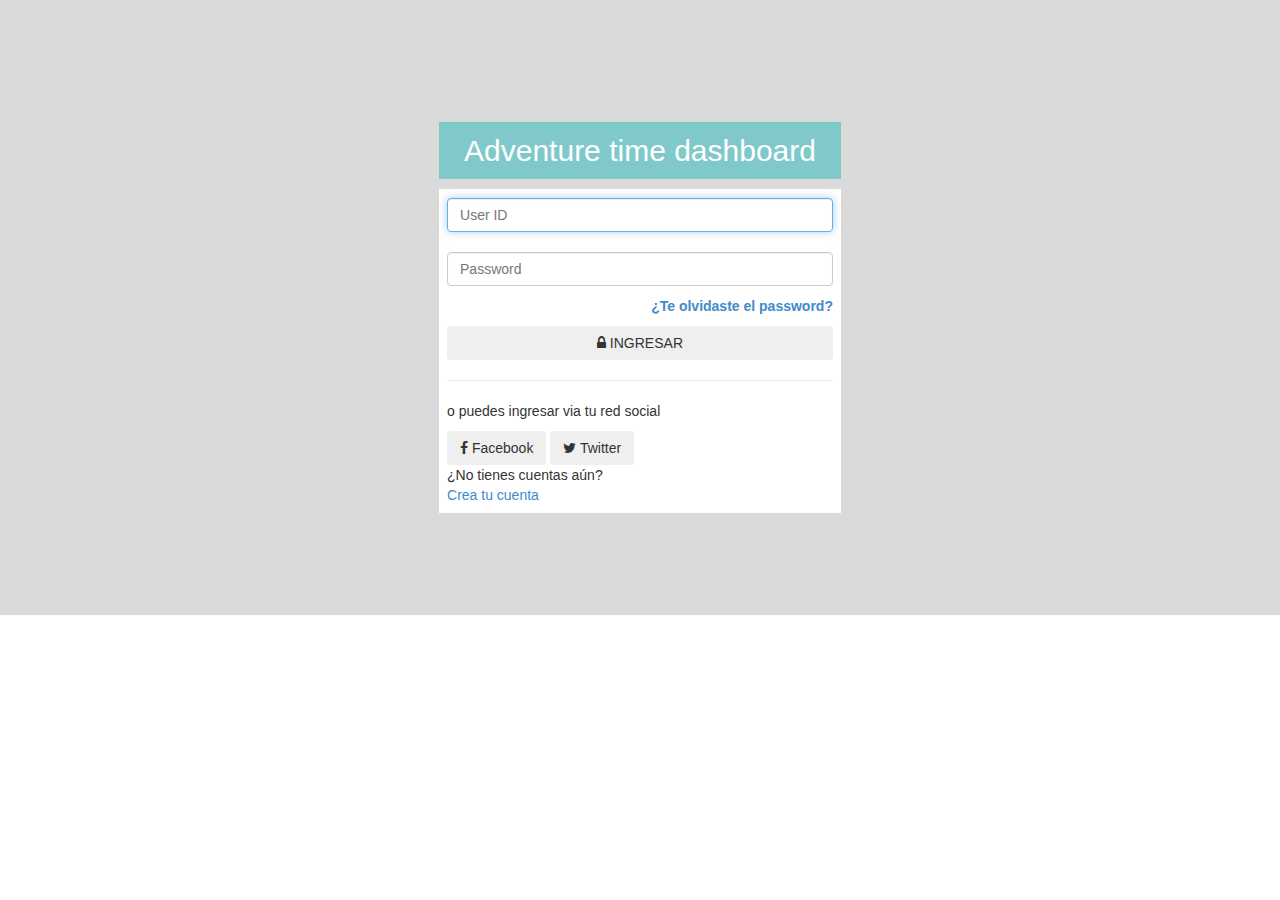
<file: login.html>
<!DOCTYPE html>
<html lang="en">
<head>
	<meta charset="utf-8">
	<meta name="viewport" content="width=device-width, initial-scale=1.0">
	<meta name="description" content="">
	<meta name="author" content="Dashboard">
	<meta name="keyword" content="Dashboard, Bootstrap, Admin, Template, Theme, Responsive, Fluid, Retina">

	<title>Adventure time: Dashboard</title>
  <link rel="stylesheet" href="css/adventure-time-theme.css">
  <link rel="stylesheet" href="css/bootstrap.css">
  <link rel="stylesheet" href="css/font-awesome.css">
  <link rel="stylesheet" href="css/lineicons.css">
  <link rel="stylesheet" href="css/adventure-time-theme-responsive.css">
  </head>

  <body>

  	<div id="login-page">
  		<div class="container">

  			<form class="form-login" action="dashboard.html">
  				<h2 class="form-login-heading">Adventure time dashboard</h2>
  				<div class="login-wrap">
  					<input type="text" class="form-control" placeholder="User ID" autofocus>
  					<br>
  					<input type="password" class="form-control" placeholder="Password">
  					<label class="checkbox">
  						<span class="pull-right">
  							<a data-toggle="modal" href="login.html#myModal">¿Te olvidaste el password?</a>
              </span>
  					</label>
  					<button class="btn btn-theme btn-block" href="dashboard.html" type="submit"><i class="fa fa-lock"></i> INGRESAR</button>
  					<hr>

  					<div class="login-social-link centered">
  						<p>o puedes ingresar via tu red social</p>
  						<button class="btn btn-facebook" type="submit"><i class="fa fa-facebook"></i> Facebook</button>
  						<button class="btn btn-twitter" type="submit"><i class="fa fa-twitter"></i> Twitter</button>
  					</div>
  					<div class="registration">
  						¿No tienes cuentas aún?<br/>
  						<a class="" href="#">
  							Crea tu cuenta
  						</a>
  					</div>

  				</div>

  				<!-- Modal -->
  				<div aria-hidden="true" aria-labelledby="myModalLabel" role="dialog" tabindex="-1" id="myModal" class="modal fade">
  					<div class="modal-dialog">
  						<div class="modal-content">
  							<div class="modal-header">
  								<button type="button" class="close" data-dismiss="modal" aria-hidden="true">&times;</button>
  								<h4 class="modal-title">¿Te olvidaste el password?</h4>
  							</div>
  							<div class="modal-body">
  								<p>Ingresa tu email para recuperar tu contraseña.</p>
  								<input type="text" name="email" placeholder="Email" autocomplete="off" class="form-control placeholder-no-fix">

  							</div>
  							<div class="modal-footer">
  								<button data-dismiss="modal" class="btn btn-default" type="button">Cancelar</button>
  								<button class="btn btn-theme" type="button">Enviar</button>
  							</div>
  						</div>
  					</div>
  				</div>
  				<!-- modal -->

  			</form>	  	

  		</div>
  	</div>

  	<!-- js placed at the end of the document so the pages load faster -->
  	<script src="js/jquery.js"></script>
  	<script src="js/bootstrap.min.js"></script>
  </body>
</html>
</file>
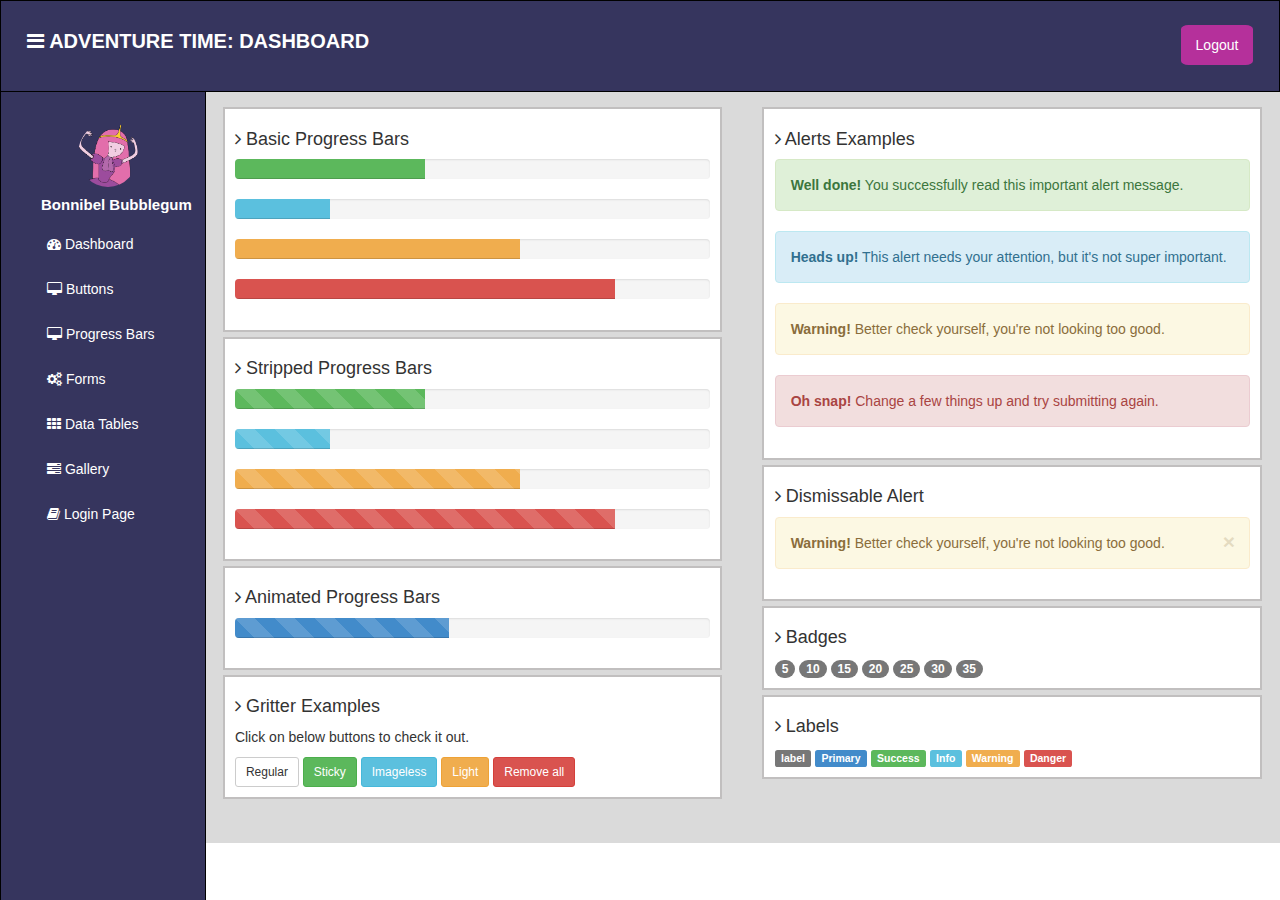
<file: progress.html>
<!DOCTYPE html>
<html lang="en">
  <head>
    <meta charset="utf-8">
    <meta name="viewport" content="width=device-width, initial-scale=1.0">
    <meta name="description" content="">
    <meta name="author" content="Dashboard">
    <meta name="keyword" content="Dashboard, Bootstrap, Admin, Template, Theme, Responsive, Fluid, Retina">

    <title>Adventure time: Dashboard</title>
    <link rel="stylesheet" href="css/font-awesome.css">
    <link rel="stylesheet" href="css/adventure-time-theme.css">
    <link rel="stylesheet" href="css/lineicons.css">
    <link rel="stylesheet" href="css/bootstrap.css">
    <link rel="stylesheet" href="css/adventure-time-theme-responsive.css">
  </head>

  <body>

  <section id="container" >
      <header class="header black-bg">
        <div class="sidebar-toggle-box">
            <div class="fa fa-bars tooltips" data-placement="right" data-original-title="Toggle Navigation"></div>
        </div>       
        <a href="dashboard.html" class="logo">
          <b class="hidden-xs">ADVENTURE TIME: DASHBOARD</b>
          <b class="visible-xs">ADV.TIME</b>
        </a>
        <div class="top-menu">
          <ul class="nav pull-right top-menu">
            <li><a class="logout" href="login.html">Logout</a></li>
          </ul>
        </div>
      </header>
      <aside>
        <div id="sidebar"  class="nav-collapse ">
          <ul class="sidebar-menu">
            <p class="text-center">
              <a href="profile.html">
                <img src="img/profile_avatar.png" class="img-circle" width="60">
              </a>
            </p>
            <h5 class="text-center">Bonnibel Bubblegum</h5>
            <li class="sub-menu">
              <a href="dashboard.html">
                <i class="fa fa-dashboard"></i>
                <span>Dashboard</span>
              </a>
            </li>
            <li class="sub-menu">
              <a href="buttons.html" >
                <i class="fa fa-desktop"></i>
                <span>Buttons</span>
              </a>
            </li>
            <li class="sub-menu">
              <a class="active" href="progress.html" >
                <i class="fa fa-desktop"></i>
                <span>Progress Bars</span>
              </a>
            </li>            
            <li class="sub-menu">
              <a href="form_component.html" >
                <i class="fa fa-cogs"></i>
                <span>Forms</span>
              </a>
            </li>
            <li class="sub-menu">
              <a href="basic_tables.html" >
                <i class="fa fa-th"></i>
                <span>Data Tables</span>
              </a>
            </li>            
            <li class="sub-menu">
              <a href="gallery.html" >
                <i class="fa fa-tasks"></i>
                <span>Gallery</span>
              </a>
            </li>
            <li class="sub-menu">
              <a href="login.html" >
                <i class="fa fa-book"></i>
                <span>Login Page</span>
              </a>
            </li>            
          </ul>
        </div>
      </aside>
      <!--main content start-->
      <section id="main-content">
          <section class="wrapper">
          <div class="row mt">
            <div class="col-lg-6 col-md-6 col-sm-12">
              <!-- BASIC PROGRESS BARS -->
              <div class="showback">
                <h4><i class="fa fa-angle-right"></i> Basic Progress Bars</h4>
                <div class="progress">
              <div class="progress-bar progress-bar-success" role="progressbar" aria-valuenow="40" aria-valuemin="0" aria-valuemax="100" style="width: 40%">
                <span class="sr-only">40% Complete (success)</span>
              </div>
            </div>
            <div class="progress">
              <div class="progress-bar progress-bar-info" role="progressbar" aria-valuenow="20" aria-valuemin="0" aria-valuemax="100" style="width: 20%">
                <span class="sr-only">20% Complete</span>
              </div>
            </div>
            <div class="progress">
              <div class="progress-bar progress-bar-warning" role="progressbar" aria-valuenow="60" aria-valuemin="0" aria-valuemax="100" style="width: 60%">
                <span class="sr-only">60% Complete (warning)</span>
              </div>
            </div>
            <div class="progress">
              <div class="progress-bar progress-bar-danger" role="progressbar" aria-valuenow="80" aria-valuemin="0" aria-valuemax="100" style="width: 80%">
                <span class="sr-only">80% Complete</span>
              </div>
            </div>
              </div><!--/showback -->
              
              <!-- STRIPPED PROGRESS BARS -->
              <div class="showback">
                <h4><i class="fa fa-angle-right"></i> Stripped Progress Bars</h4>
            <div class="progress progress-striped">
              <div class="progress-bar progress-bar-success" role="progressbar" aria-valuenow="40" aria-valuemin="0" aria-valuemax="100" style="width: 40%">
                <span class="sr-only">40% Complete (success)</span>
              </div>
            </div>
            <div class="progress progress-striped">
              <div class="progress-bar progress-bar-info" role="progressbar" aria-valuenow="20" aria-valuemin="0" aria-valuemax="100" style="width: 20%">
                <span class="sr-only">20% Complete</span>
              </div>
            </div>
            <div class="progress progress-striped">
              <div class="progress-bar progress-bar-warning" role="progressbar" aria-valuenow="60" aria-valuemin="0" aria-valuemax="100" style="width: 60%">
                <span class="sr-only">60% Complete (warning)</span>
              </div>
            </div>
            <div class="progress progress-striped">
              <div class="progress-bar progress-bar-danger" role="progressbar" aria-valuenow="80" aria-valuemin="0" aria-valuemax="100" style="width: 80%">
                <span class="sr-only">80% Complete (danger)</span>
              </div>
            </div>              
          </div><!-- /showback -->
          
              <!-- ANIMATED PROGRESS BARS -->
              <div class="showback">
                <h4><i class="fa fa-angle-right"></i> Animated Progress Bars</h4>
                <div class="progress progress-striped active">
              <div class="progress-bar"  role="progressbar" aria-valuenow="45" aria-valuemin="0" aria-valuemax="100" style="width: 45%">
                <span class="sr-only">45% Complete</span>
              </div>
            </div>
              </div><!-- /showback -->
              
              <!-- GRITTER NOTICES -->
              <div class="showback">
                <h4><i class="fa fa-angle-right"></i> Gritter Examples</h4>
              <p>Click on below buttons to check it out.</p>
              <a id="add-regular" class="btn btn-default btn-sm" href="javascript:;">Regular</a>
              <a id="add-sticky" class="btn btn-success  btn-sm" href="javascript:;">Sticky</a>
              <a id="add-without-image" class="btn btn-info  btn-sm" href="javascript:;">Imageless</a>
              <a id="add-gritter-light" class="btn btn-warning  btn-sm" href="javascript:;">Light</a>
              <a id="remove-all" class="btn btn-danger  btn-sm" href="general.html#">Remove all</a>
              </div><!-- /showback -->
              
            </div><!--/col-lg-6 -->
            
            
            <div class="col-lg-6 col-md-6 col-sm-12">
              <!-- ALERTS EXAMPLES -->
              <div class="showback">
                <h4><i class="fa fa-angle-right"></i> Alerts Examples</h4>
              <div class="alert alert-success"><b>Well done!</b> You successfully read this important alert message.</div>
              <div class="alert alert-info"><b>Heads up!</b> This alert needs your attention, but it's not super important.</div>
              <div class="alert alert-warning"><b>Warning!</b> Better check yourself, you're not looking too good.</div>
              <div class="alert alert-danger"><b>Oh snap!</b> Change a few things up and try submitting again.</div>              
              </div><!-- /showback -->
              
              <!-- DISMISSABLE ALERT -->
              <div class="showback">
                <h4><i class="fa fa-angle-right"></i> Dismissable Alert</h4>
            <div class="alert alert-warning alert-dismissable">
              <button type="button" class="close" data-dismiss="alert" aria-hidden="true">&times;</button>
              <strong>Warning!</strong> Better check yourself, you're not looking too good.
            </div>              
              </div><!-- /showback -->
              
              <!-- BADGES -->
              <div class="showback">
                <h4><i class="fa fa-angle-right"></i> Badges</h4>
            <span class="badge">5</span>
            <span class="badge bg-primary">10</span>
            <span class="badge bg-success">15</span>
            <span class="badge bg-info">20</span>
            <span class="badge bg-inverse">25</span>
            <span class="badge bg-warning">30</span>
            <span class="badge bg-important">35</span>
              </div><!-- /showback -->
              
              <!-- LABELS -->
              <div class="showback">
                <h4><i class="fa fa-angle-right"></i> Labels</h4>
              <span class="label label-default">label</span>
              <span class="label label-primary">Primary</span>
              <span class="label label-success">Success</span>
              <span class="label label-info">Info</span>
              <span class="label label-warning">Warning</span>
              <span class="label label-danger">Danger</span>
                    </div><!-- /showback -->
            
            </div><!-- /col-lg-6 -->
            
          </div><!--/ row -->
          </section><!--/wrapper -->
      </section>
  </section>

    <!-- js placed at the end of the document so the pages load faster -->
    <script src="js/jquery.js"></script>
    <script src="js/bootstrap.min.js"></script>
    <script src="js/common-scripts.js"></script>
  </body>
</html>
</file>
<file: css/adventure-time-theme-responsive.css>
/*Inserta tu Codigo Responsive*/
</file>
<file: css/adventure-time-theme.css>
/*No tocar este codigo*/ 
.sidebar-closed > #sidebar > ul {
    display: none;
}

.sidebar-closed #main-content {
    margin-left: 0px;
}

.sidebar-closed #sidebar {
    margin-left: -180px;
}

/*Escribe aqui tu codigo */
.header{
	width: 100%;
	background-color: #36355E;
	padding: 2%;
	border: 1px solid black;
	position: fixed;
	z-index: 1030;
}
.sidebar-toggle-box{
	display: inline;
	color: white;
	font-size: 20px;
	z-index: 21;
}
.sidebar-toggle{
	z-index: 10;
}
.header b{
	font-size: 20px;
	margin-bottom: 2%;
}
.header a{
	text-decoration: none;
	color: white;
}
.header a:hover{
	text-decoration: none;
	color: white;
	font-weight: bold;
}
.header li{
	display: inline-block;
	margin-top: -30px;
}
.header li a{
	background-color: #B5309B;
	border-radius: 10%;
	color: white;
}
.header li a:hover{
	background-color: #871F72;
	font-weight: bold;
}
#sidebar{
	position: fixed;
	top: 70px;
	left: 0%;
	z-index: 20;
	background-color:  #36355E;
	padding: 4% 1% 100% 0%;
	color: white;
	border: 1px solid black;
}
#sidebar li{
	margin-bottom: 25px;
	list-style: none;
}
#sidebar h5{
	font-weight: bold;
	font-size: 15px;
	margin-bottom: 20px;
}
#sidebar a{
	color: white;
	padding: 4% 15% 4% 4%;
	text-decoration: none;
}
#sidebar li a:hover{
	background-color: #B5309B;
	font-weight: bold;
	text-decoration: none;
}
#main-content{
	padding: 8% 1% 3% 17%;
	background-color: #DADADA;
}
.box0 span{
	color: #7E7E7E;
	font-size: 50px;
}
.box0{
	text-align: center;
	padding: 2% 1% 2% 1%;
	border-bottom: 1px solid black;
	margin-right: 1%;
}
.box0:hover{
	background-color: white;
}
.box0 p{
	display: none;
	font-size: 10px;
	color: red;
	padding: 0%;
}
.box0:hover >p{
	display: block;
}
.ds{
	background-color: white;
}
.ds p{
	font-size: 10px;
}
.ds h3{
	padding: 5%;
	background-color: #B5309B;
	color: white;
	text-align: center;
	font-size: 17px;
}
.ds span{
	border-radius: 50%;
	background-color: #64ABCD;
	margin-right: 5px;
}
.ds span i{
	color: white;
	font-size: 15px;
}
.desc .details p{
	margin-left: 35px;
	margin-top: -25px;
}/*Fin dashboards*/
/*Buttons */
.showback{
	background-color: white;
	padding: 2%;
	margin: 1%;
	border: 2px solid #C1BFBF;
}
/*Progress bar*/
/*form components*/
.form-panel{
	background-color: white;
	padding: 1%;
	margin: 1%;
	border: 2px solid #C1BFBF;
}
/*tables*/
.content-panel{
	border: 2px solid #C1BFBF;
	background-color: white;
	padding: 1%;
	margin: 1%;
}
/*gallery*/
.photo img{
	margin-bottom: 20px;
}
/*login page*/
.container{
	padding: 8% 30% 8% 30% !important;
	width: 100%;
	margin: 0 auto;
}
#login-page{
	background-color: #DADADA;
}
.login-wrap{
	background-color: white;
	padding: 2%;
	width: 100%;
}
.form-login-heading{
	padding: 3% 5% 3% 5%;
	background-color: #80C9CB;
	color: white;
	text-align: center;
	width: 100%;
}
</file>
